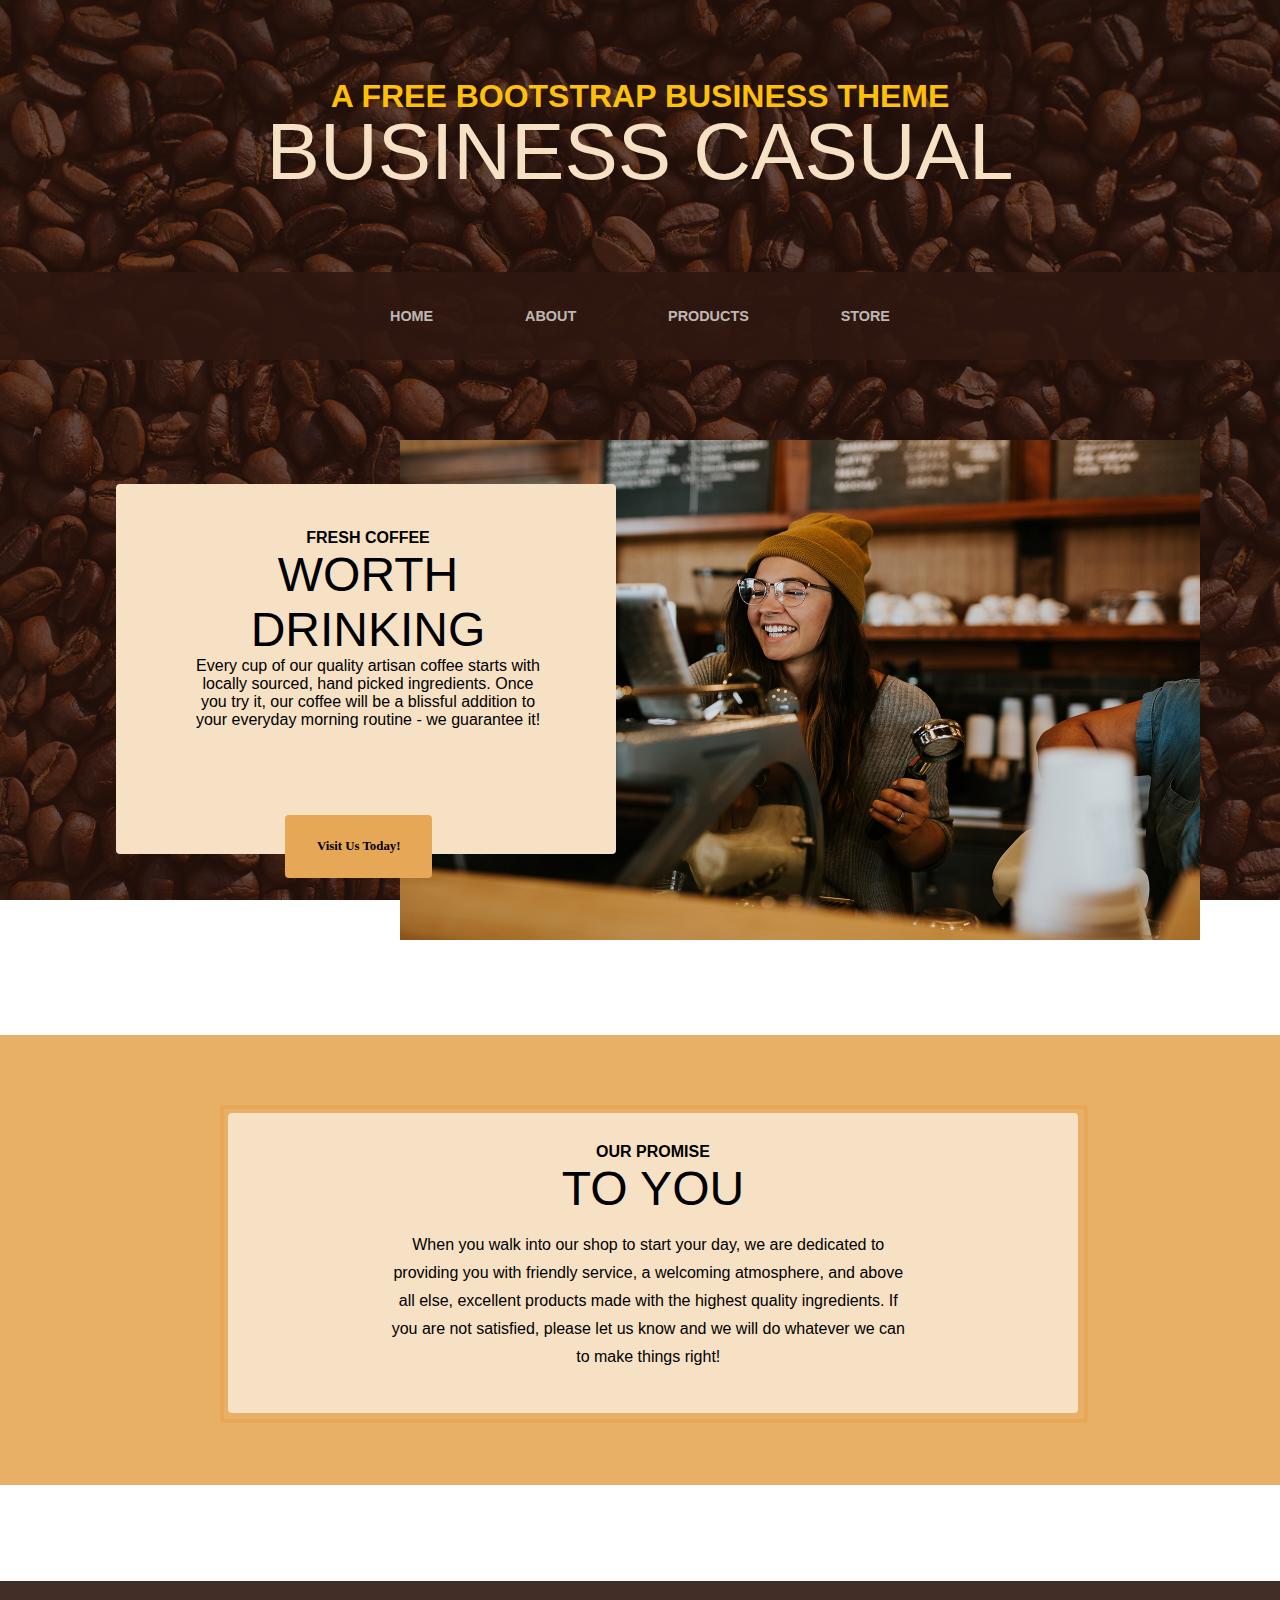
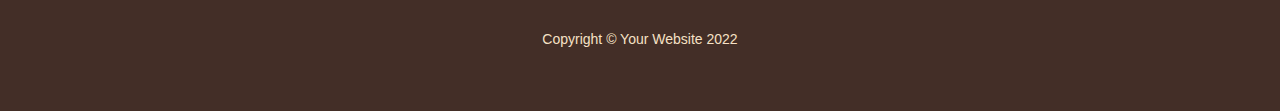
<file: index.html>
<!DOCTYPE html>
<html lang="en">

<head>
    <meta charset="UTF-8">
    <meta http-equiv="X-UA-Compatible" content="IE=edge">
    <meta name="viewport" content="width=device-width, initial-scale=1.0">
    <link rel="stylesheet" href="css/style.css">
</head>

<body>
    
    <h1 class="name">
        <span class="span1">A FREE BOOTSTRAP BUSINESS THEME</span>
        <span class="span2">BUSINESS CASUAL</span>
    </h1>
    <nav>
        <div class="div1">
            <ul>
                <li><a href="index.html" class="a1"  >HOME</a></li>
                <li><a href="index2.html" class="a1" >ABOUT</a></li>
                <li><a href="index3.html" class="a1">PRODUCTS</a></li>
                <li><a href="index4.html" class="a1">STORE</a></li>
            </ul>
        </div>
    </nav>
    <div class="div2" id="div2">
        <img src="intro.jpg">
        <div class="div3">
            <div class="div4"><span class="span3">FRESH COFFEE</span>
                <span class="span4">WORTH DRINKING</span>
                <p>Every cup of our quality artisan coffee starts with locally sourced, hand picked ingredients. Once
                    you try it, our coffee will be a blissful addition to your everyday morning routine - we guarantee
                    it!
                </p>
            </div>

        </div>

    </div>
    <div class="div5">
        <a href="#div2" class="a2">Visit Us Today!</a>

    </div>
    <section>
        <div class="div7">
            <div class="div6"><span class="span5">OUR PROMISE
                </span>
                <span class="span6">TO YOU
                </span>
                <div class="div8"><p>When you walk into our shop to start your day, we are dedicated to providing you with friendly service, a welcoming atmosphere, and above all else, excellent products made with the highest quality ingredients. If you are not satisfied, please let us know and we will do whatever we can to make things right!</p></div>
            </div>
        </div>
    </section>
    <footer><p class="p2">Copyright © Your Website 2022</p></footer>

</body>

</html>
</file>
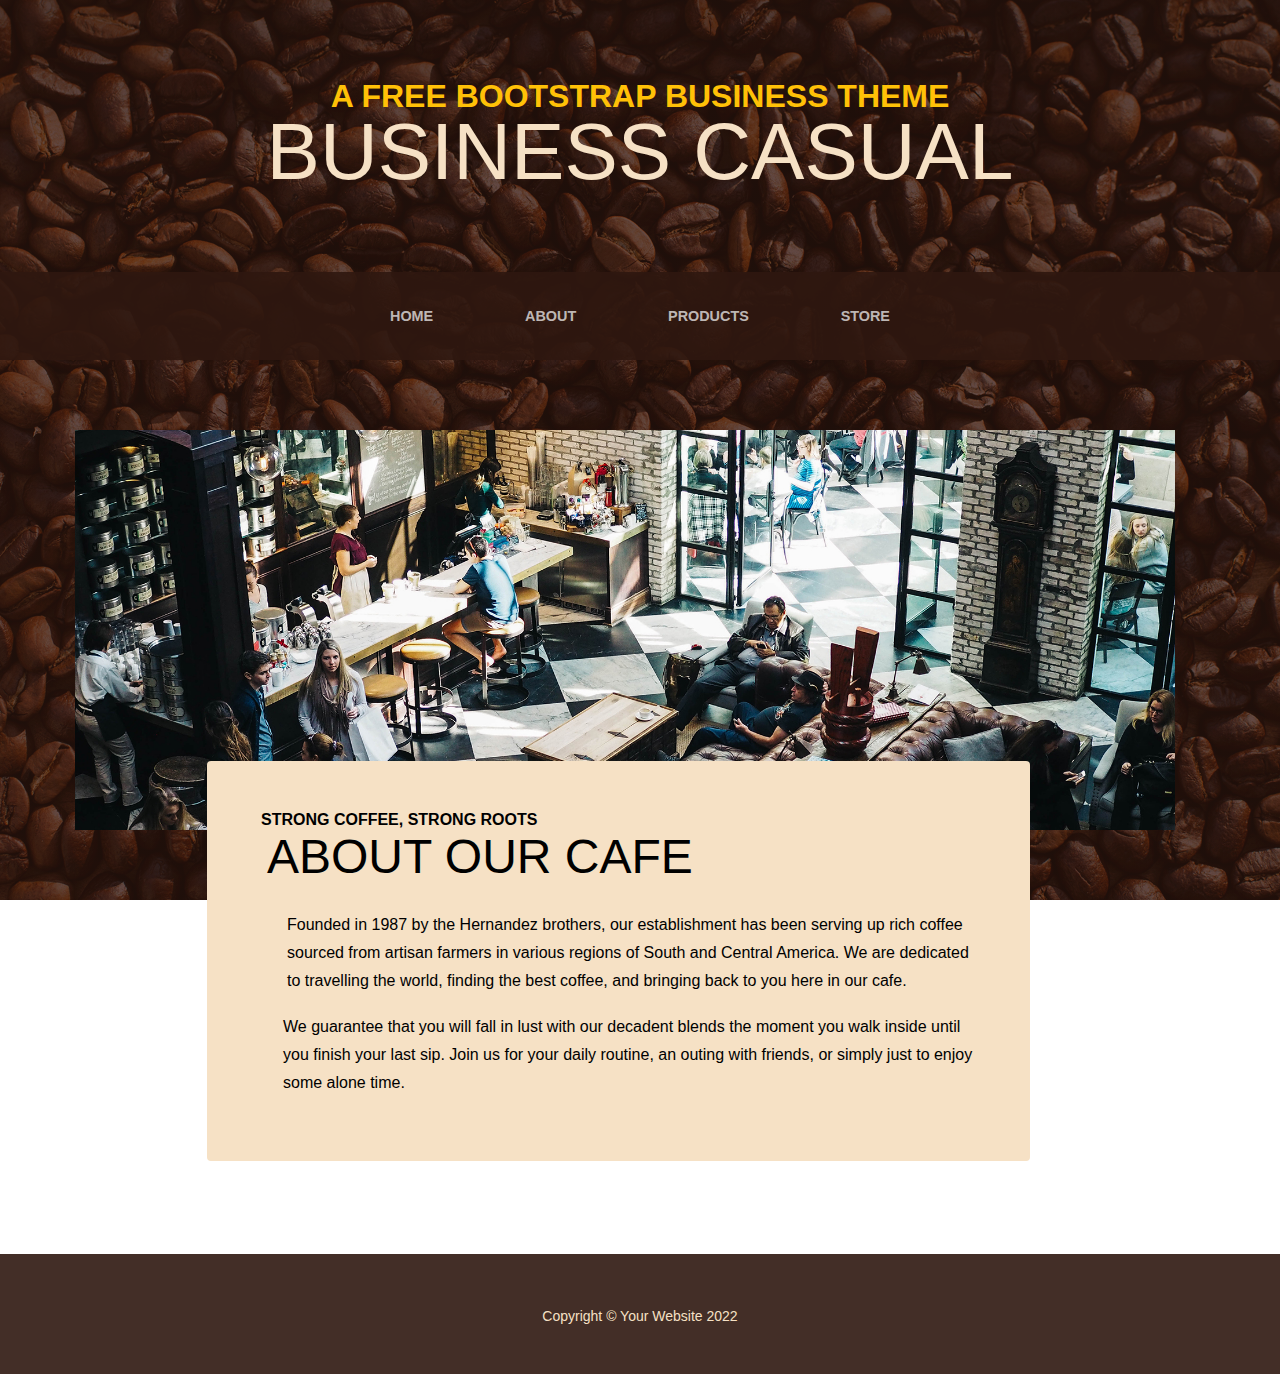
<file: index2.html>
<!DOCTYPE html>
<html lang="en">

<head>
    <meta charset="UTF-8">
    <meta http-equiv="X-UA-Compatible" content="IE=edge">
    <meta name="viewport" content="width=device-width, initial-scale=1.0">
    <link rel="stylesheet" href="css/style2.css">
</head>

<body>
    <h1 class="name">
        <span class="span1">A FREE BOOTSTRAP BUSINESS THEME</span>
        <span class="span2">BUSINESS CASUAL</span>
    </h1>
    <nav>
        <div class="div1">
            <ul>
                <li><a href="index.html" class="a1">HOME</a></li>
                <li><a href="index2.html" class="a1">ABOUT</a></li>
                <li><a href="index3.html" class="a1">PRODUCTS</a></li>
                <li><a href="index4.html" class="a1">STORE</a></li>
            </ul>
        </div>
    </nav>
    <div class="div2">
        <img src="about.jpg">
        <div class="div3"><span class="span3">STRONG COFFEE, STRONG ROOTS
            </span><span class="span4">ABOUT OUR CAFE</span>
            <div class="div4">
                <p>
                    Founded in 1987 by the Hernandez brothers, our establishment has been serving up rich coffee sourced from artisan farmers in various regions of South and Central America. We are dedicated to travelling the world, finding the best coffee, and bringing back to you here in our cafe.
                </p>
            </div>
            <div class="div5"><p>We guarantee that you will fall in lust with our decadent blends the moment you walk inside until you finish your last sip. Join us for your daily routine, an outing with friends, or simply just to enjoy some alone time.</p></div>
        </div>
    </div>
    <footer><p class="p2">Copyright © Your Website 2022</p></footer>
</body>

</html>
</file>
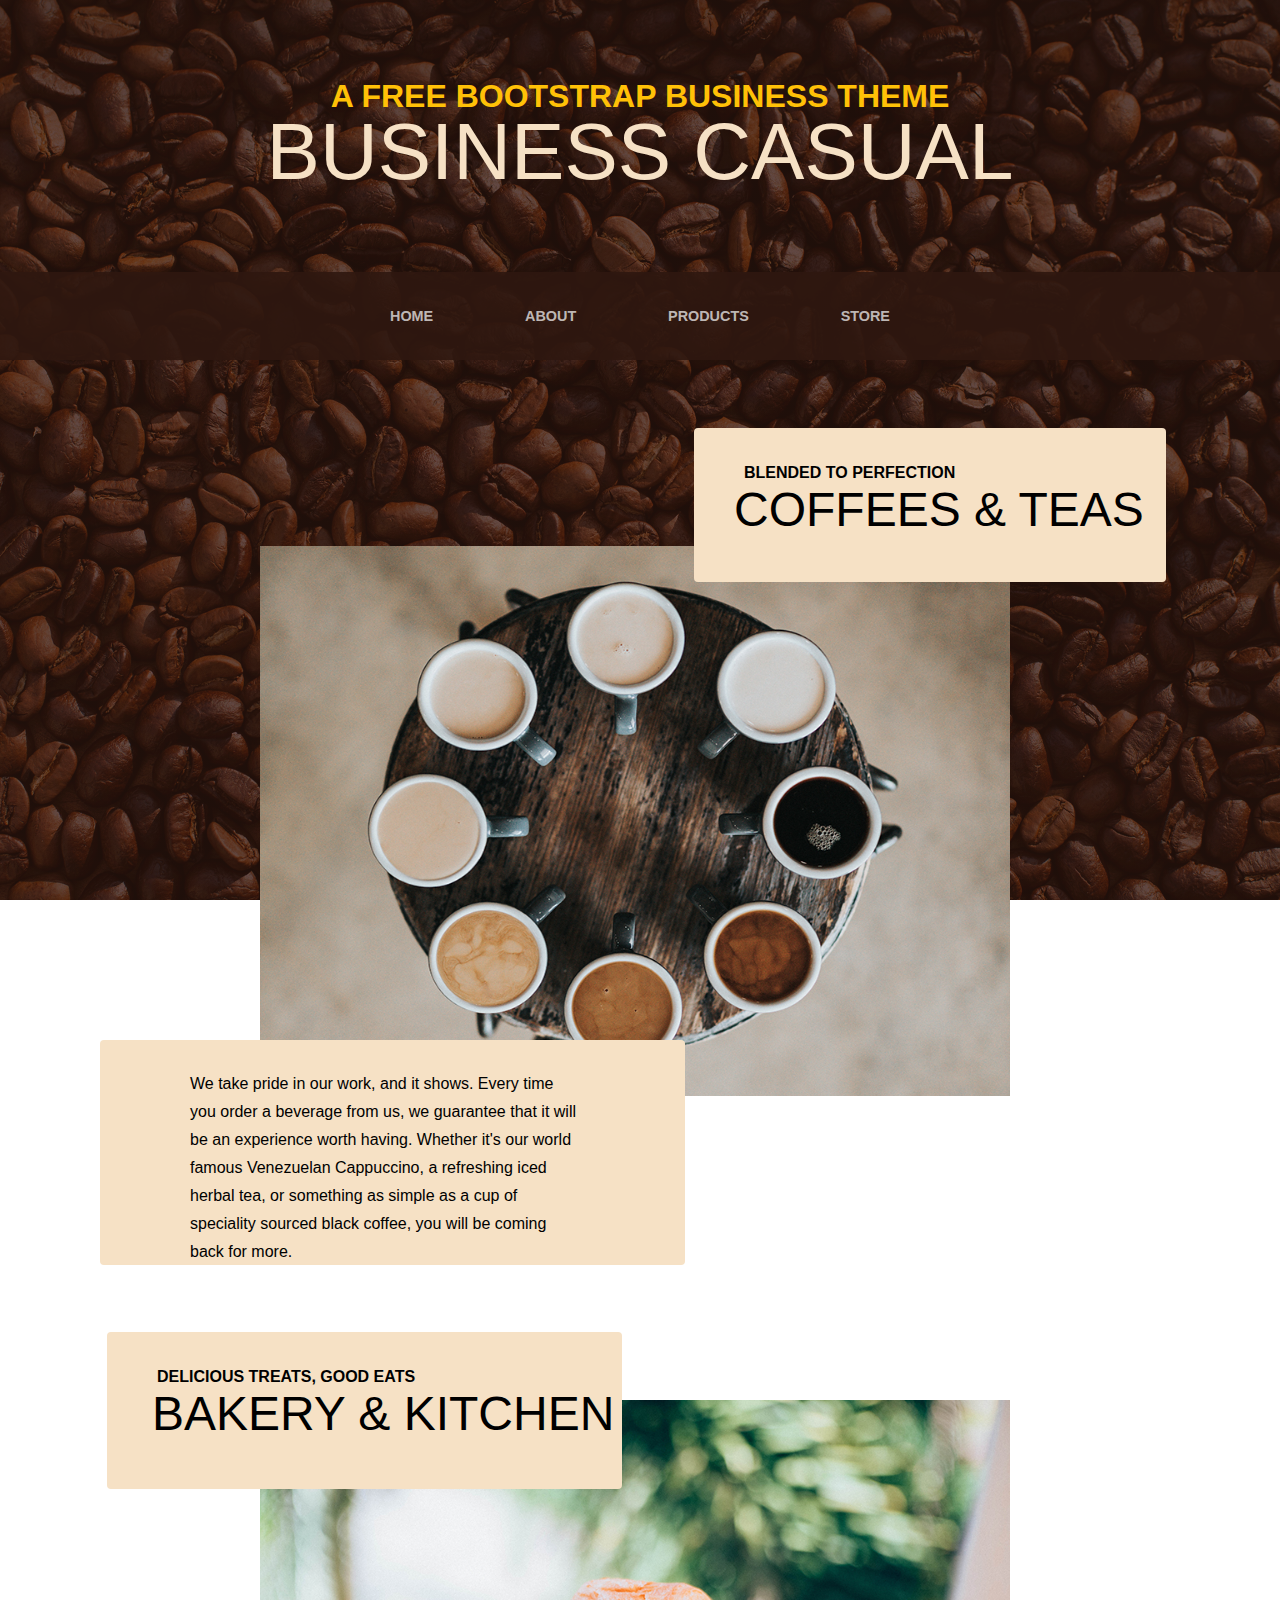
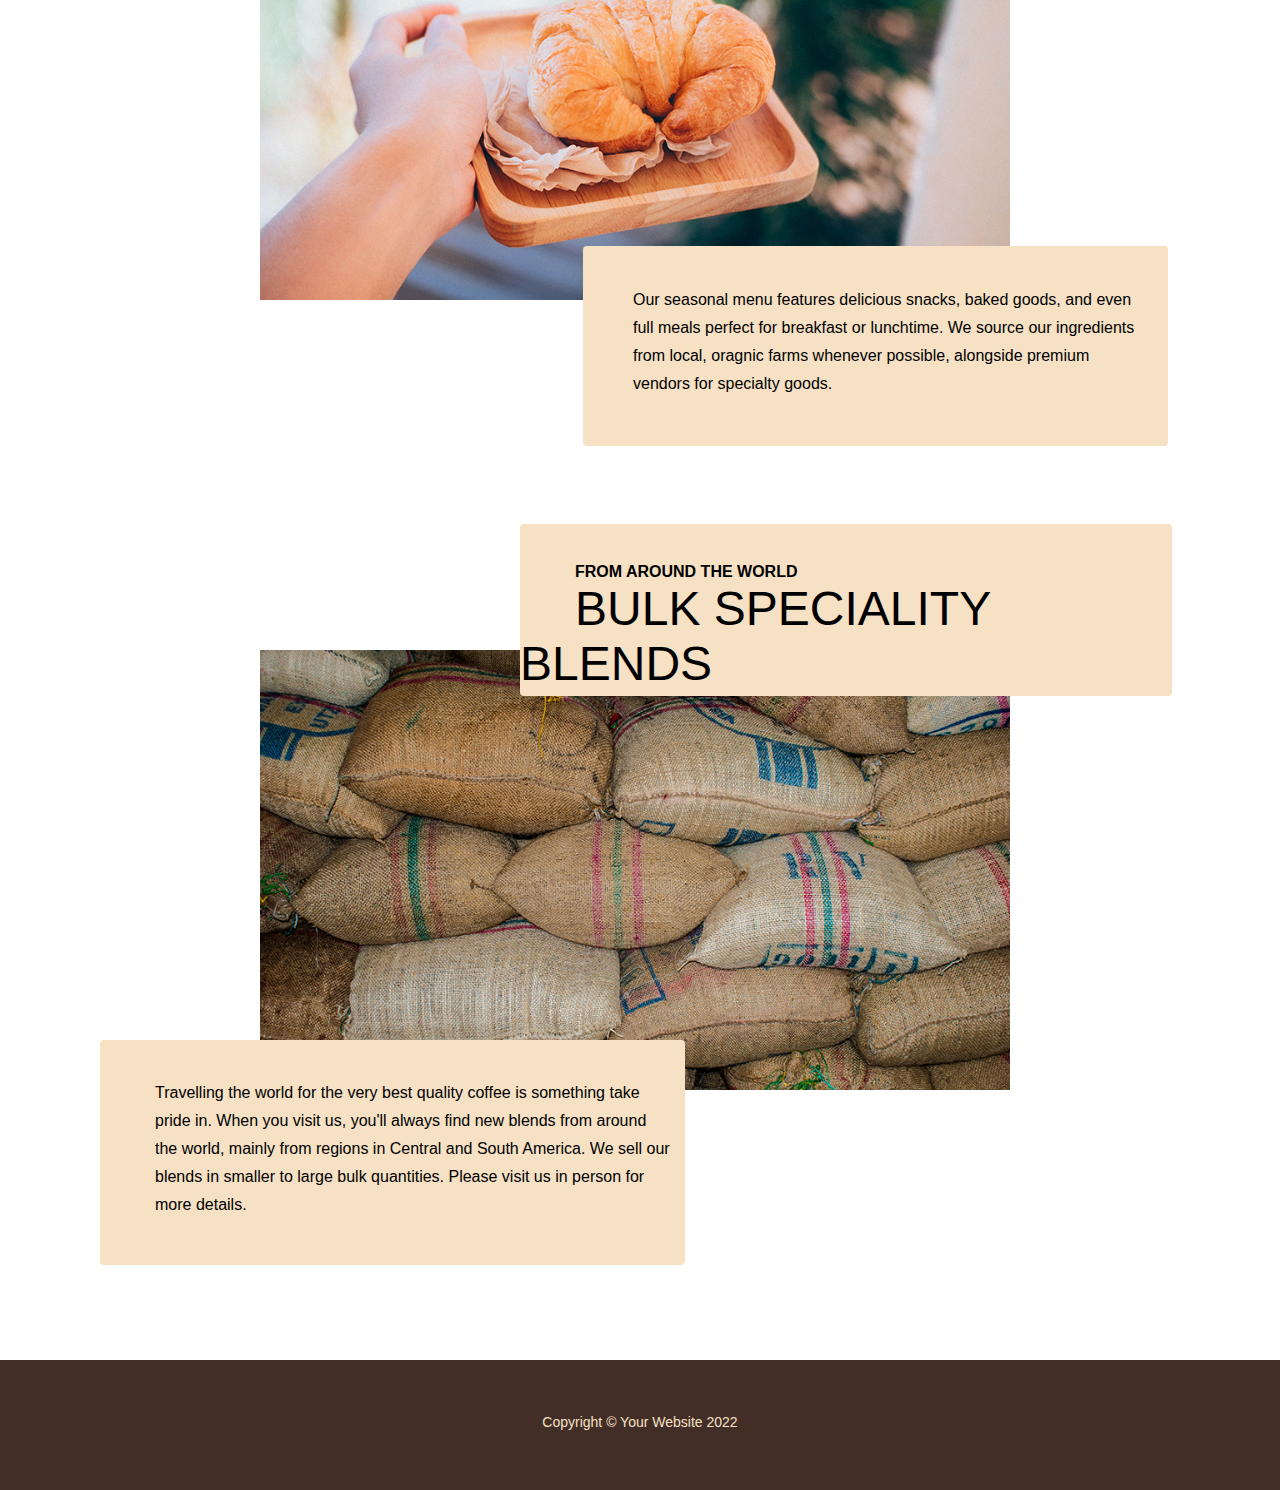
<file: index3.html>
<!DOCTYPE html>
<html lang="en">

<head>
    <meta charset="UTF-8">
    <meta http-equiv="X-UA-Compatible" content="IE=edge">
    <meta name="viewport" content="width=device-width, initial-scale=1.0">
    <title>Document</title>
    <link rel="stylesheet" href="css/style3.css">
</head>

<body>
    <h1 class="name">
        <span class="span1">A FREE BOOTSTRAP BUSINESS THEME</span>
        <span class="span2">BUSINESS CASUAL</span>
    </h1>
    <nav>
        <div class="div1">
            <ul>
                <li><a href="index.html" class="a1">HOME</a></li>
                <li><a href="index2.html" class="a1">ABOUT</a></li>
                <li><a href="index3.html" class="a1">PRODUCTS</a></li>
                <li><a href="index4.html" class="a1">STORE</a></li>
            </ul>
        </div>
    </nav>
    <div class="div2">
        <img src="products-01.jpg" class="img1">
        <div class="div3">
            <span class="span3">BLENDED TO PERFECTION</span>
            <span class="span4">COFFEES & TEAS</span>
        </div>
        <div class="div4">
            <div class="div5">
                <p>We take pride in our work, and it shows. Every time you order a beverage from us, we guarantee that
                    it will be an experience worth having. Whether it's our world famous Venezuelan Cappuccino, a
                    refreshing iced herbal tea, or something as simple as a cup of speciality sourced black coffee, you
                    will be coming back for more.</p>
            </div>

        </div>
        <div class="div6">
            <img src="products-02.jpg" class="img2">
            <div class="div7">
                <span class="span5">DELICIOUS TREATS, GOOD EATS</span>
                <span class="span6">BAKERY & KITCHEN
                </span>
            </div>
            <div class="div8">
                <div class="div9"><p>Our seasonal menu features delicious snacks, baked goods, and even full meals perfect for breakfast or lunchtime. We source our ingredients from local, oragnic farms whenever possible, alongside premium vendors for specialty goods.</p></div>
            </div>
        </div>
        <div class="div10">
            <img src="products-03.jpg" class="img3" >
            <div class="div11">
                <span class="span7">FROM AROUND THE WORLD</span>
                <span class="span8">BULK SPECIALITY BLENDS
                </span>

            </div>
       <div class="div12">
        <div class="div13"><p>Travelling the world for the very best quality coffee is something take pride in. When you visit us, you'll always find new blends from around the world, mainly from regions in Central and South America. We sell our blends in smaller to large bulk quantities. Please visit us in person for more details.</p></div>
       </div>
        </div>
    </div>
    <footer><p class="p2">Copyright © Your Website 2022</p></footer>
</body>

</html>
</file>
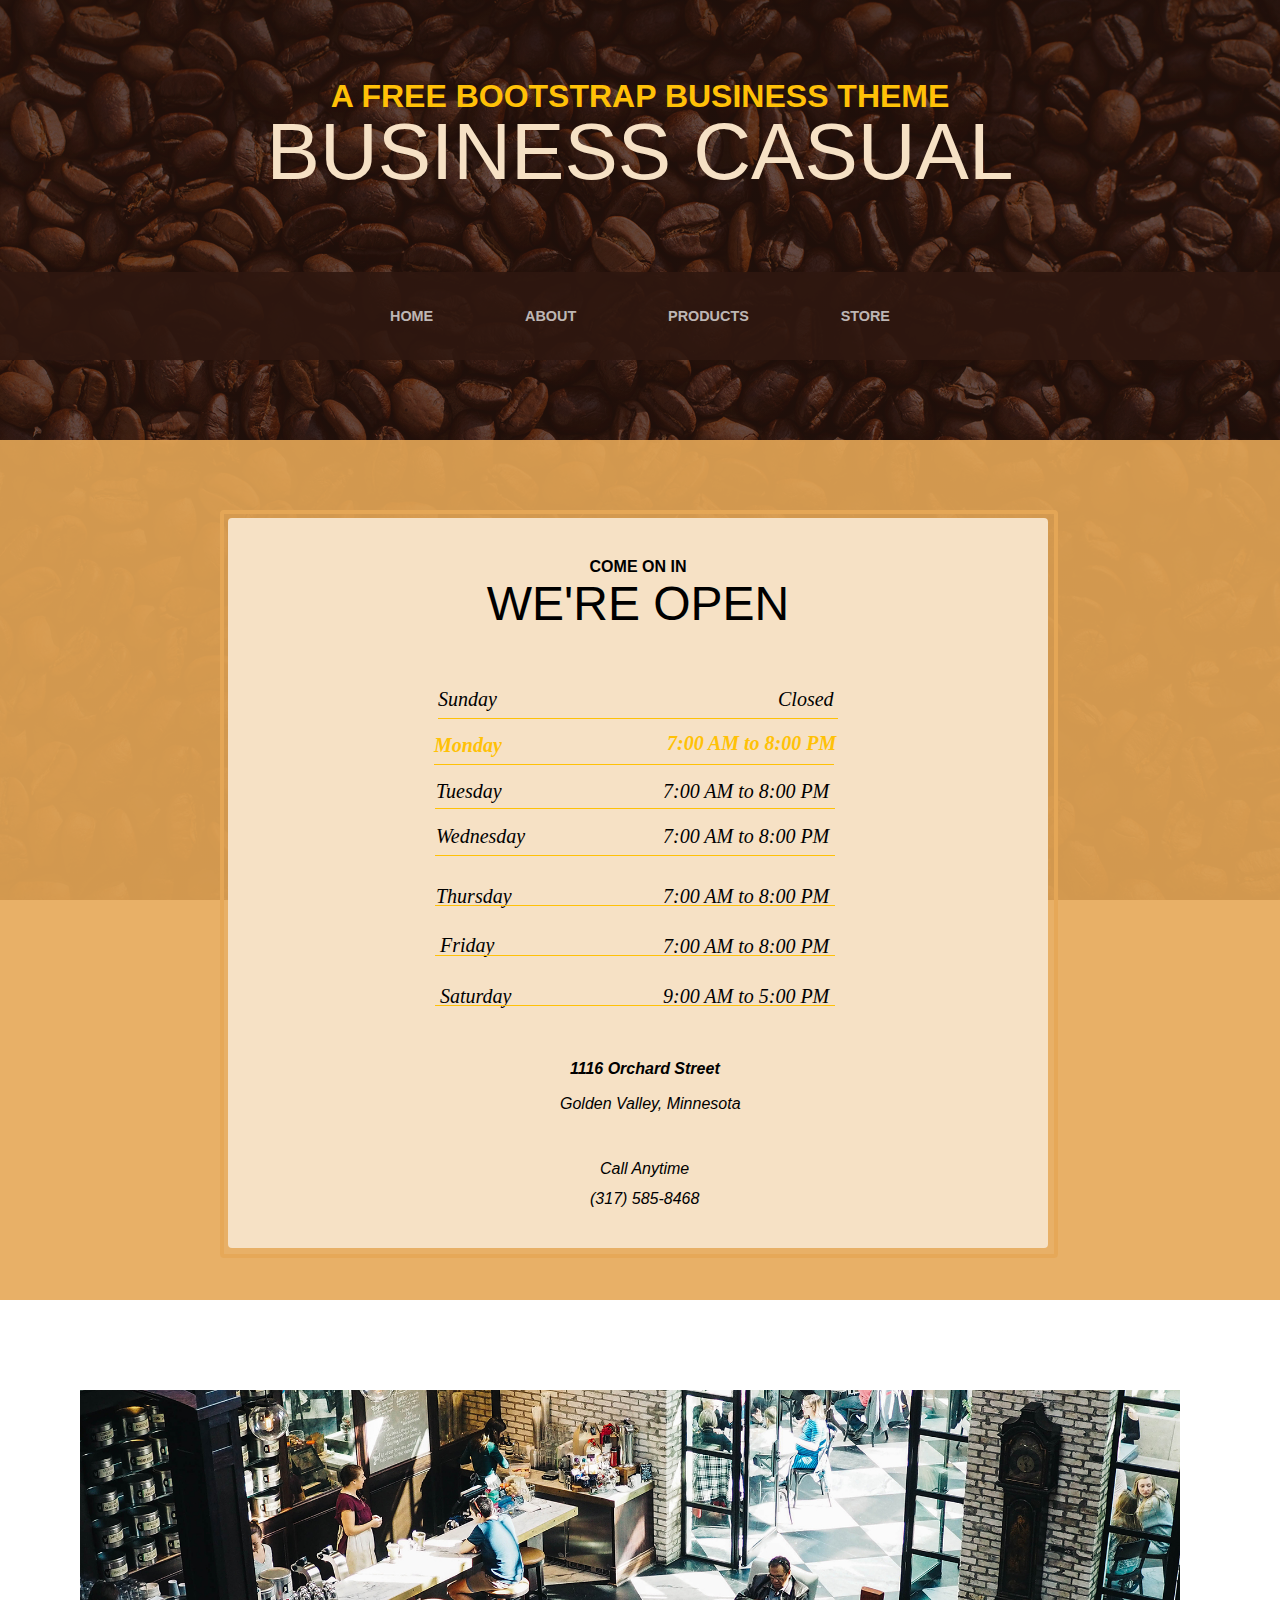
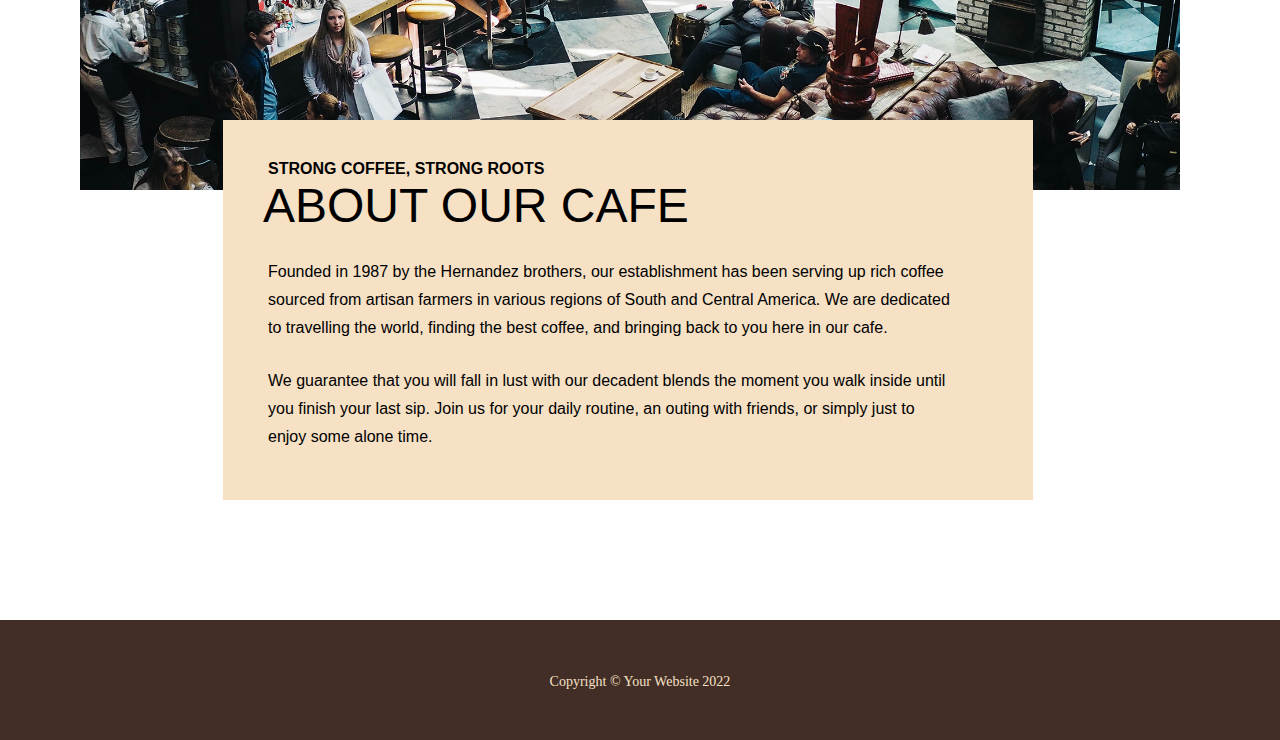
<file: index4.html>
<!DOCTYPE html>
<html lang="en">
<head>
    <meta charset="UTF-8">
    <meta http-equiv="X-UA-Compatible" content="IE=edge">
    <meta name="viewport" content="width=device-width, initial-scale=1.0">
    <link rel="stylesheet" href="css/style4.css">
</head>
<body>
    <h1 class="name">
        <span class="span1">A FREE BOOTSTRAP BUSINESS THEME</span>
        <span class="span2">BUSINESS CASUAL</span>
    </h1>
    <nav>
        <div class="div1">
            <ul>
                <li><a href="index.html" class="a1">HOME</a></li>
                <li><a href="index2.html" class="a1">ABOUT</a></li>
                <li><a href="index3.html" class="a1">PRODUCTS</a></li>
                <li><a href="index4.html" class="a1">STORE</a></li>
            </ul>
        </div>
    </nav>
    <section><div class="div3"><div class="div2">
        <span class="span3">COME ON IN</span>
        <span class="span4">WE'RE OPEN</span>
        <span class="span5">Sunday
        </span>
<span class="span6">Closed</span>
       <div class="div4"></div>
    </div>
    <span class="span7">Monday

    </span>
<span class="span8">7:00 AM to 8:00 PM
</span>
   <div class="div5"></div>
</div>
<span class="span10">Tuesday
</span>
<span class="span9">7:00 AM to 8:00 PM
</span>
<div class="div6"></div>
<span class="span11">Wednesday

</span>
<span class="span12">7:00 AM to 8:00 PM
</span>
<div class="div7"></div>
<span class="span13">Thursday


</span>
<span class="span14">7:00 AM to 8:00 PM
</span>
<div class="div8"></div>
<span class="span15">Friday
</span>
<span class="span16">7:00 AM to 8:00 PM
</span>
<div class="div9"></div>
<span class="span17">Saturday

</span>
<span class="span18">9:00 AM to 5:00 PM
</span>
<div class="div10"></div>
<span class="span19">1116 Orchard Street</span>
<span class="span20">Golden Valley, Minnesota</span>
<span class="span21">Call Anytime</span>
<span class="span22">(317) 585-8468</span>
</div>
</div>
<img src="about.jpg" alt="">
<div class="div12">
    <span class="span23">STRONG COFFEE, STRONG ROOTS</span>
    <span class="span24">ABOUT OUR CAFE</span>
    <div class="div13">    <p>Founded in 1987 by the Hernandez brothers, our establishment has been serving up rich coffee sourced from artisan farmers in various regions of South and Central America. We are dedicated to travelling the world, finding the best coffee, and bringing back to you here in our cafe.</p>
</div>
<div class="div14"><p>We guarantee that you will fall in lust with our decadent blends the moment you walk inside until you finish your last sip. Join us for your daily routine, an outing with friends, or simply just to enjoy some alone time.</p></div>
</div>
    </div>
    
</section>
<footer>
    <p class="p2">Copyright © Your Website 2022</p>
</footer>
    

    
</body>
</html>
</file>
<file: css/style.css>
*{
    padding: 0;
    margin: 0;
}
body{
    background-image: linear-gradient(rgba(47, 23, 15, 0.65), rgba(47, 23, 15, 0.65)), url(../bg.jpg);
    background-attachment: fixed;
    background-position: center;
    background-size: cover;
    height: 1200px;
}
.name{
    text-align: center;
    margin-top: 5rem;
    margin-bottom: 5rem;
    line-height: 1;
    font-family: "Raleway", -apple-system, BlinkMacSystemFont, "Segoe UI", Roboto, "Helvetica Neue", Arial, sans-serif, "Apple Color Emoji", "Segoe UI Emoji", "Segoe UI Symbol", "Noto Color Emoji";
}
.span1{
    display: block;
    font-size: 2rem;
    font-weight: 800;
    color: #ffc107;
 

}
.span2{
    font-size: 5rem;
    font-weight: 100;
    line-height: 5rem;
    color: #f6e1c5;  
}
nav{
    display: flex;
    justify-content: center;
}
.div1{
    width: 100%;
    height: 40px;
    background-color: rgba(47, 23, 15, 0.9);
    font-family: "Raleway", -apple-system, BlinkMacSystemFont, "Segoe UI", Roboto, "Helvetica Neue", Arial, sans-serif, "Apple Color Emoji", "Segoe UI Emoji", "Segoe UI Symbol", "Noto Color Emoji";
    padding-top: 1.5rem !important;
    padding-bottom: 1.5rem !important;
     display: flex;
     justify-content: center;
     text-align: center;
}
.a1{
    font-size: 0.9rem;
    color: rgba(255, 255, 255, 0.7);
    font-weight: 800;
    text-decoration: none;
}
li{
   list-style: none;
}
ul{
    display: flex;
    width: 500px;
    justify-content: space-between;
    align-items: center;
}
.a1:hover{
  color:rosybrown;
}
.div2{
    position: relative;
    height: 1000px;
}
.div2 img{
    width: 800px;
    height: 500px;
    position: absolute;
    left: 400px;
    top: 80px;
    z-index: -1;
}
.div3{
    width: 500px;
    height: 370px;
    background-color: #f6e1c5;
    position: absolute;
    left: 116px;
    top: 124px;
    overflow: hidden;
    border-radius: 0.25rem !important;
    text-align: center;
    box-sizing: border-box;
    z-index: -1;
}
.span3{
    font-size: 1rem;
    font-weight: 800;
    font-family: "Raleway", -apple-system, BlinkMacSystemFont, "Segoe UI", Roboto, "Helvetica Neue", Arial, sans-serif, "Apple Color Emoji", "Segoe UI Emoji", "Segoe UI Symbol", "Noto Color Emoji";
display: block;
padding-top: 45px;
}
.span4{
    font-family: "Raleway", -apple-system, BlinkMacSystemFont, "Segoe UI", Roboto, "Helvetica Neue", Arial, sans-serif, "Apple Color Emoji", "Segoe UI Emoji", "Segoe UI Symbol", "Noto Color Emoji";
    font-size: 3rem;
    font-weight: 100;
}
.div4{
    width: 70%;
    padding-left: 77px;
}
p{
 font-family: Lora, -apple-system, BlinkMacSystemFont, Segoe UI, Roboto, Helvetica Neue, Arial, sans-serif, Apple Color Emoji, Segoe UI Emoji, Segoe UI Symbol, Noto Color Emoji;;
 
}
.div5{
    width: 50%;
    left: 285px;
    position: absolute;
    top: 815px;
    z-index: 1;
    display: inline-block;
   
}
.a2{
    text-decoration: none;
    color: black;
    font-weight: 700;
    font-size: 0.8rem;
    padding-top: 1.5rem;
    padding-bottom: 1.5rem;
    padding-left: 2rem;
    padding-right: 2rem;
   background: #e6a756;
   text-align: center;
   position: absolute;
   border-radius:0.25rem !important;
   display: inline-block;
   transition: none;
   cursor: pointer;
   
   
}
.a2:hover{
    background-color: rgb(240, 181, 104);
     box-shadow: 0 0 0 4px rgba(240, 181, 104, 0.7);
}
section{
   width: 100%;
   height: 450px;
    background-color: rgba(230, 167, 86, 0.9);
    position: relative;
    top: -325px;
   
}
.div6{
    width: 850px;
    height: 300px;
    background-color: #f6e1c5;
    border-radius: 0.25rem !important;
    position: absolute;
    top: 4px;
    left: 4px;
    text-align: center;

}
.div7{
    width: 860px;
    height: 310px;
    border-radius: 0.25rem !important;
    border: 4px  solid rgba(230, 167, 86, 0.9);
    position: absolute;
    top: 70px;
    left: 220px;
}
.span5{
    font-family: Lora, -apple-system, BlinkMacSystemFont, Segoe UI, Roboto, Helvetica Neue, Arial, sans-serif, Apple Color Emoji, Segoe UI Emoji, Segoe UI Symbol, Noto Color Emoji;;
    display: block;
    font-size: 1rem;
    font-weight: 800;
    padding-top: 30px;
}
.span6{
    font-family: Lora, -apple-system, BlinkMacSystemFont, Segoe UI, Roboto, Helvetica Neue, Arial, sans-serif, Apple Color Emoji, Segoe UI Emoji, Segoe UI Symbol, Noto Color Emoji;
    font-size: 3rem;
    font-weight: 100;
}
.div8{
    display: flex;
    width: 61%;
    padding-left: 161px;
    line-height: 1.75;
    padding-top: 15px;
}
footer{
    background-color: rgba(47, 23, 15, 0.9);
    width: 100%;
    height: 130px;
    position: relative;
    top: -229px;
    text-align: center;
}
.p2{
    color: #f6e1c5;
    font-size: 0.875em;
    padding-top: 50px;
   
}

/* -----------------MEDIA ---------------- */
@media screen and  (max-width:400px){
    .span1 {
        font-size: 1.4rem;
        font-weight: 800;
        
    }
    .span2 {
        font-size: 2rem;
        font-weight: 100;
        line-height: 5rem;
    }
    .div1 {
        width: 100%;
        height: 13px;

    }
    ul {
        display: flex;
        width: 500px;
        justify-content: space-around;
        align-items: center;
    }
    .div3 {
        width: 308px;
        height: 250px;
        position: absolute;
        left: 15px;
        top: 43px;
    }
    .div4 {
        width: 73%;
        padding-left: 41px;
    }
    .div2 img {
        width: 301px;
        height: 272px;
        position: absolute;
        left: 72px;
        top: 136px;
    }
    .div5 {
        width: 50%;
        left: 165px;
        position: absolute;
        top: 714px;
    }
    .div6 {
        width: 350px;
        height: 309px;
        position: absolute;
        top: 3px;
        left: 2px;
    }
    .div7 {
        width: 355px;
        height: 316px;
        position: absolute;
        top: 70px;
        left: 11px;
    }
    section {
        width: 100%;
        height: 450px;
    }
    footer {
        width: 100%;
        height: 86px;  
    }
    .p2 {
        padding-top: 40px;
    }
    .div8 {
        display: flex;
        width: 80%;
        padding-left: 43px;
        padding-top: 1px;
    }
    .span6 {
        font-size: 1rem;
        font-weight: 800;
    }
    .span4 {
                font-size: 1rem;
        font-weight: 800;
    }
    .div4 {
        width: 75%;
        padding-left: 37px;
    }
    .span3 {
        font-size: 1rem;
        font-weight: 800;
        padding-top: 12px;
    }
    p {
                padding-top: 10px;
    }
    .span5 {
        padding-top: 19px;
    }
    
    
}
</file>
<file: css/style2.css>
*{
    padding: 0;
    margin: 0;
}
body{
    background-image: linear-gradient(rgba(47, 23, 15, 0.65), rgba(47, 23, 15, 0.65)), url(../bg.jpg);
    background-attachment: fixed;
    background-position: center;
    background-size: cover;
    height: 1200px;
}
.name{
    text-align: center;
    margin-top: 5rem;
    margin-bottom: 5rem;
    line-height: 1;
    font-family: "Raleway", -apple-system, BlinkMacSystemFont, "Segoe UI", Roboto, "Helvetica Neue", Arial, sans-serif, "Apple Color Emoji", "Segoe UI Emoji", "Segoe UI Symbol", "Noto Color Emoji";
}
.span1{
    display: block;
    font-size: 2rem;
    font-weight: 800;
    color: #ffc107;
 

}
.span2{
    font-size: 5rem;
    font-weight: 100;
    line-height: 5rem;
    color: #f6e1c5;  
}
nav{
    display: flex;
    justify-content: center;
}
.div1{
    width: 100%;
    height: 40px;
    background-color: rgba(47, 23, 15, 0.9);
    font-family: "Raleway", -apple-system, BlinkMacSystemFont, "Segoe UI", Roboto, "Helvetica Neue", Arial, sans-serif, "Apple Color Emoji", "Segoe UI Emoji", "Segoe UI Symbol", "Noto Color Emoji";
    padding-top: 1.5rem !important;
    padding-bottom: 1.5rem !important;
     display: flex;
     justify-content: center;
     text-align: center;
}
.a1{
    font-size: 0.9rem;
    color: rgba(255, 255, 255, 0.7);
    font-weight: 800;
    text-decoration: none;
}
li{
   list-style: none;
}
ul{
    display: flex;
    width: 500px;
    justify-content: space-between;
    align-items: center;
}
.a1:hover{
  color:rosybrown;
}
.div2{
    width: 100%;
    position: relative;
}
img{
    width: 1100px;
    height: 400px;
    margin-top: 70px;
    margin-left: 75px;
    z-index: -1;
}
.div3{
    width: 823px;
    height: 400px;
    background-color: #f6e1c5;
    border-radius: 0.25rem !important;
    z-index: 1;
    position: absolute;
    left: 207px;
    top: 401px;
}
.span3{
    display: block;
    font-size: 1rem;
    font-weight: 800;
    font-family: "Raleway", -apple-system, BlinkMacSystemFont, "Segoe UI", Roboto, "Helvetica Neue", Arial, sans-serif, "Apple Color Emoji", "Segoe UI Emoji", "Segoe UI Symbol", "Noto Color Emoji";
    padding-top: 50px;
    padding-left: 54px;
}
.span4{
    font-size: 3rem;
    font-weight: 100;
    font-family: "Raleway", -apple-system, BlinkMacSystemFont, "Segoe UI", Roboto, "Helvetica Neue", Arial, sans-serif, "Apple Color Emoji", "Segoe UI Emoji", "Segoe UI Symbol", "Noto Color Emoji";
    padding-left: 60px;
}
.div4{
width: 83%;
padding-left: 80px;
 padding-top: 27px;

}
p{
    line-height: 1.75;
    font-family: "Raleway", -apple-system, BlinkMacSystemFont, "Segoe UI", Roboto, "Helvetica Neue", Arial, sans-serif, "Apple Color Emoji", "Segoe UI Emoji", "Segoe UI Symbol", "Noto Color Emoji";
    
}
.div5{
    width: 84%;
    ;
    padding-left: 76px;
    padding-top: 18px;
}
footer{
    background-color: rgba(47, 23, 15, 0.9);
    width: 100%;
    height: 120px;
    position: relative;
    top: 420px;
    text-align: center;
}
.p2{
    color: #f6e1c5;
    font-size: 0.875em;
    padding-top: 50px;
   
}
</file>
<file: css/style3.css>
* {
    padding: 0;
    margin: 0;
}

body {
    background-image: linear-gradient(rgba(47, 23, 15, 0.65), rgba(47, 23, 15, 0.65)), url(../bg.jpg);
    background-attachment: fixed;
    background-position: center;
    background-size: cover;
    height: 3000px;
}

.name {
    text-align: center;
    margin-top: 5rem;
    margin-bottom: 5rem;
    line-height: 1;
    font-family: "Raleway", -apple-system, BlinkMacSystemFont, "Segoe UI", Roboto, "Helvetica Neue", Arial, sans-serif, "Apple Color Emoji", "Segoe UI Emoji", "Segoe UI Symbol", "Noto Color Emoji";
}

.span1 {
    display: block;
    font-size: 2rem;
    font-weight: 800;
    color: #ffc107;


}

.span2 {
    font-size: 5rem;
    font-weight: 100;
    line-height: 5rem;
    color: #f6e1c5;
}

nav {
    display: flex;
    justify-content: center;
}

.div1 {
    width: 100%;
    height: 40px;
    background-color: rgba(47, 23, 15, 0.9);
    font-family: "Raleway", -apple-system, BlinkMacSystemFont, "Segoe UI", Roboto, "Helvetica Neue", Arial, sans-serif, "Apple Color Emoji", "Segoe UI Emoji", "Segoe UI Symbol", "Noto Color Emoji";
    padding-top: 1.5rem !important;
    padding-bottom: 1.5rem !important;
    display: flex;
    justify-content: center;
    text-align: center;
}

.a1 {
    font-size: 0.9rem;
    color: rgba(255, 255, 255, 0.7);
    font-weight: 800;
    text-decoration: none;
}

li {
    list-style: none;
}

ul {
    display: flex;
    width: 500px;
    justify-content: space-between;
    align-items: center;
}

.a1:hover {
    color: rosybrown;
}

.div2 {
    width: 100%;
    position: relative;
}

.img1 {
    width: 750px;
    height: 550px;
    position: absolute;
    top: 186px;
    left: 260px;
    z-index: -1;
}

.div3 {
    background-color: #f6e1c5;
    border-radius: 0.25rem !important;
    height: 154px;
    width: 472px;
    z-index: 1;
    position: absolute;
    left: 694px;
    top: 68px;
}

.span3 {
    font-size: 1rem;
    font-weight: 800;
    font-family: "Raleway", -apple-system, BlinkMacSystemFont, "Segoe UI", Roboto, "Helvetica Neue", Arial, sans-serif, "Apple Color Emoji", "Segoe UI Emoji", "Segoe UI Symbol", "Noto Color Emoji";
    display: block;
    padding-left: 50px;
    padding-top: 36px;
}

.span4 {
    font-size: 3rem;
    font-weight: 100;
    font-family: "Raleway", -apple-system, BlinkMacSystemFont, "Segoe UI", Roboto, "Helvetica Neue", Arial, sans-serif, "Apple Color Emoji", "Segoe UI Emoji", "Segoe UI Symbol", "Noto Color Emoji";
    padding-left: 40px;
}

.div4 {
    background-color: #f6e1c5;
    border-radius: 0.25rem !important;
    height: 225px;
    width: 585px;
    z-index: 1;
    position: absolute;
    top: 680px;
    left: 100px;
}

.div5 {
    width: 66%;
    display: flex;
    padding-left: 90px;
    padding-top: 30px;
}

p {
    font-family: "Raleway", -apple-system, BlinkMacSystemFont, "Segoe UI", Roboto, "Helvetica Neue", Arial, sans-serif, "Apple Color Emoji", "Segoe UI Emoji", "Segoe UI Symbol", "Noto Color Emoji";
    line-height: 1.75;

}
.div6{
    width: 100%;
    position: relative;
}
.img2{
    width: 750px;
    height: 500px;
    position: absolute;
    top: 1040px;
    left: 260px;
    z-index: -1;
}
.div7{
    background-color: #f6e1c5;
    border-radius: 0.25rem !important;
    height: 157px;
    width: 515px;
    z-index: 1;
    position: absolute;
    top: 972px;
    left: 107px;
}
.span5{
    font-size: 1rem;
    font-weight: 800;
    font-family: "Raleway", -apple-system, BlinkMacSystemFont, "Segoe UI", Roboto, "Helvetica Neue", Arial, sans-serif, "Apple Color Emoji", "Segoe UI Emoji", "Segoe UI Symbol", "Noto Color Emoji";
    display: block;
    padding-left: 50px;
    padding-top: 36px;
}
.span6{
    font-size: 3rem;
    font-weight: 100;
    font-family: "Raleway", -apple-system, BlinkMacSystemFont, "Segoe UI", Roboto, "Helvetica Neue", Arial, sans-serif, "Apple Color Emoji", "Segoe UI Emoji", "Segoe UI Symbol", "Noto Color Emoji";
    padding-left: 45px;  

}
.div8 {
    background-color: #f6e1c5;
    border-radius: 0.25rem !important;
    height: 200px;
    width: 585px;
    z-index: 1;
    position: absolute;
    top: 1486px;
    left: 583px;
}
.div9{
    width: 86%;
    display: flex;
    padding-left: 50px;
    padding-top: 40px;
}
.div10{
    width: 100%;
    position: relative;
}
 .img3{
    width: 750px;
    height: 440px;
    position: absolute;
    top: 1890px;
    left: 260px;
    z-index: -1;
 }
 .div11{
    background-color: #f6e1c5;
    border-radius: 0.25rem !important;
    height: 172px;
    width: 652px;
    z-index: 1;
    position: absolute;
    top: 1764px;
    left: 520px;
 }
 .span7{
    font-size: 1rem;
    font-weight: 800;
    font-family: "Raleway", -apple-system, BlinkMacSystemFont, "Segoe UI", Roboto, "Helvetica Neue", Arial, sans-serif, "Apple Color Emoji", "Segoe UI Emoji", "Segoe UI Symbol", "Noto Color Emoji";
    display: block;
    padding-left: 55px;
    padding-top: 39px;
 }
 .span8{
  
    font-size: 3rem;
    font-weight: 100;
    font-family: "Raleway", -apple-system, BlinkMacSystemFont, "Segoe UI", Roboto, "Helvetica Neue", Arial, sans-serif, "Apple Color Emoji", "Segoe UI Emoji", "Segoe UI Symbol", "Noto Color Emoji";
    padding-left: 55px;
   
 }
.div12{
   background-color: #f6e1c5;
 border-radius: 0.25rem !important;
 height: 225px;
 width: 585px;
 z-index: 1;
 position: absolute;
 top: 2280px;
 left: 100px; 
}
.div13{
    width: 88%;
    display: flex;
    padding-left: 55px;
    padding-top: 39px;
}
footer{
    background-color: rgba(47, 23, 15, 0.9);
    width: 100%;
    height: 130px;
    position: relative;
    top: 2600px;
    text-align: center;
}
.p2{
    color: #f6e1c5;
    font-size: 0.875em;
    padding-top: 50px;
   
}
</file>
<file: css/style4.css>
* {
    padding: 0;
    margin: 0;
}

body {
    background-image: linear-gradient(rgba(47, 23, 15, 0.65), rgba(47, 23, 15, 0.65)), url(../bg.jpg);
    background-attachment: fixed;
    background-position: center;
    background-size: cover;
    height: 2250px;
}

.name {
    text-align: center;
    margin-top: 5rem;
    margin-bottom: 5rem;
    line-height: 1;
    font-family: "Raleway", -apple-system, BlinkMacSystemFont, "Segoe UI", Roboto, "Helvetica Neue", Arial, sans-serif, "Apple Color Emoji", "Segoe UI Emoji", "Segoe UI Symbol", "Noto Color Emoji";
}

.span1 {
    display: block;
    font-size: 2rem;
    font-weight: 800;
    color: #ffc107;


}

.span2 {
    font-size: 5rem;
    font-weight: 100;
    line-height: 5rem;
    color: #f6e1c5;
}

nav {
    display: flex;
    justify-content: center;
}

.div1 {
    width: 100%;
    height: 40px;
    background-color: rgba(47, 23, 15, 0.9);
    font-family: "Raleway", -apple-system, BlinkMacSystemFont, "Segoe UI", Roboto, "Helvetica Neue", Arial, sans-serif, "Apple Color Emoji", "Segoe UI Emoji", "Segoe UI Symbol", "Noto Color Emoji";
    padding-top: 1.5rem !important;
    padding-bottom: 1.5rem !important;
    display: flex;
    justify-content: center;
    text-align: center;
}

.a1 {
    font-size: 0.9rem;
    color: rgba(255, 255, 255, 0.7);
    font-weight: 800;
    text-decoration: none;
}

li {
    list-style: none;
}

ul {
    display: flex;
    width: 500px;
    justify-content: space-between;
    align-items: center;
}

.a1:hover {
    color: rosybrown;
}
section{
     width: 100%;
    height: 860px;
    background: rgba(230, 167, 86, 0.9);
    position: relative;
    top: 80px; 
}
.div2{
    width: 820px;
    height: 730px;
    background-color: #f6e1c5;
    border-radius: 0.25rem !important;
    position: absolute;
    top: 4px;
    left: 4px;
    text-align: center;
}
.div3{
    width: 830px;
    height: 740px;
    border-radius: 0.25rem !important;
    border: 4px  solid rgba(230, 167, 86, 0.9);
    position: absolute;
    top: 70px;
    left: 220px;
}
.span3{
    font-size: 1rem;
    font-weight: 800;
    font-family: "Raleway", -apple-system, BlinkMacSystemFont, "Segoe UI", Roboto, "Helvetica Neue", Arial, sans-serif, "Apple Color Emoji", "Segoe UI Emoji", "Segoe UI Symbol", "Noto Color Emoji";
display: block;
padding-top: 40px;
}
.span4{
    font-family: "Raleway", -apple-system, BlinkMacSystemFont, "Segoe UI", Roboto, "Helvetica Neue", Arial, sans-serif, "Apple Color Emoji", "Segoe UI Emoji", "Segoe UI Symbol", "Noto Color Emoji";
    font-size: 3rem;
    font-weight: 100;
}
.div4{
    width: 400px;
    height: 1px;
    background-color: #ffc107;
    position: absolute;
    top: 200px;
    left: 210px;
}
.span5{
    font-style: italic;
    position: absolute;
    top: 170px;
    left: 210px;
    font-size: 20px;
}
.span6{
    font-style: italic;
    position: absolute;
    top: 170px;
    left: 550px;
    font-size: 20px;
}
.div5{
    width: 400px;
    height: 1px;
    background-color: #ffc107;
    position: absolute;
    top: 250px;
    left: 210px;
}
.span7{
    font-style: italic;
    position: absolute;
    top: 220px;
    left: 210px;
    font-size: 20px;
    color:  #ffc107;
    font-weight: bold;
}
.span8{
    font-style: italic;
    position: absolute;
    top: 218px;
    left: 443px;
    font-size: 20px;
    font-weight: bold;
    color:  #ffc107;

}
.div6{
    width: 400px;
    height: 1px;
    background-color: #ffc107;
    position: absolute;
    top: 368px;
    left: 435px
}
.span10{
    font-style: italic;
    position: absolute;
    top: 340px;
    left: 436px;
    font-size: 20px;
   
}
.span9{
    font-style: italic;
    position: absolute;
    top: 340px;
    left: 663px;
    font-size: 20px;
   

}

.div7{
    width: 400px;
    height: 1px;
    background-color: #ffc107;
    position: absolute;
    top: 415px;
    left: 435px
}
.span11{
    font-style: italic;
    position: absolute;
    top: 385px;
    left: 436px;
    font-size: 20px;
   
}
.span12{
    font-style: italic;
    position: absolute;
    top: 385px;
    left: 663px;
    font-size: 20px;
   

}
.div8{
    width: 400px;
    height: 1px;
    background-color: #ffc107;
    position: absolute;
    top: 465px;
    left: 435px
}
.span13{
    font-style: italic;
    position: absolute;
    top: 445px;
    left: 436px;
    font-size: 20px;
   
}
.span14{
    font-style: italic;
    position: absolute;
    top: 445px;
    left: 663px;
    font-size: 20px;
   

}
.div9{
    width: 400px;
    height: 1px;
    background-color: #ffc107;
    position: absolute;
    top: 515px;
    left: 435px
}
.span15{
    font-style: italic;
    position: absolute;
    top: 494px;
    left: 440px;
    font-size: 20px;
   
}
.span16{
    font-style: italic;
    position: absolute;
    top: 495px;
    left: 663px;
    font-size: 20px;
   

}
.div10{
    width: 400px;
    height: 1px;
    background-color: #ffc107;
    position: absolute;
    top: 565px;
    left: 435px
}
.span17{
    font-style: italic;
    position: absolute;
    top: 545px;
    left: 440px;
    font-size: 20px;
   
}
.span18{
    font-style: italic;
    position: absolute;
    top: 545px;
    left: 663px;
    font-size: 20px;
   

}
.span19{
    font-size: 1rem;
    font-weight: 800;
    font-family: "Raleway", -apple-system, BlinkMacSystemFont, "Segoe UI", Roboto, "Helvetica Neue", Arial, sans-serif, "Apple Color Emoji", "Segoe UI Emoji", "Segoe UI Symbol", "Noto Color Emoji";
display: block;
font-style: italic;
position: absolute;
top: 620px;
left: 570px;
}
.span20{
    font-size: 1rem;
    font-style: italic;

    font-family: "Raleway", -apple-system, BlinkMacSystemFont, "Segoe UI", Roboto, "Helvetica Neue", Arial, sans-serif, "Apple Color Emoji", "Segoe UI Emoji", "Segoe UI Symbol", "Noto Color Emoji";
display: block;
font-style: italic;
position: absolute;
top: 655px;
left: 560px;
}
.span21{
    font-size: 1rem;
    font-style: italic;

    font-family: "Raleway", -apple-system, BlinkMacSystemFont, "Segoe UI", Roboto, "Helvetica Neue", Arial, sans-serif, "Apple Color Emoji", "Segoe UI Emoji", "Segoe UI Symbol", "Noto Color Emoji";
display: block;
font-style: italic;
position: absolute;
top: 720px;
left: 600px;
}
.span22{
    font-size: 1rem;
    font-style: italic;

    font-family: "Raleway", -apple-system, BlinkMacSystemFont, "Segoe UI", Roboto, "Helvetica Neue", Arial, sans-serif, "Apple Color Emoji", "Segoe UI Emoji", "Segoe UI Symbol", "Noto Color Emoji";
display: block;
font-style: italic;
position: absolute;
top: 750px;
left: 590px;
}
img{
    width: 1100px;
    height: 400px;
 position: absolute;
 top: 950px;
 left: 80px;
    z-index: -1;
}
.div12{
    width: 810px;
    height: 380px;
    background-color: #f6e1c5;
    position: absolute;
    top: 1280px;
    left: 223px;
}
.span23{
    font-size: 1rem;
font-weight: 800;
    font-family: "Raleway", -apple-system, BlinkMacSystemFont, "Segoe UI", Roboto, "Helvetica Neue", Arial, sans-serif, "Apple Color Emoji", "Segoe UI Emoji", "Segoe UI Symbol", "Noto Color Emoji";
display: block; 
padding-left: 45px;
padding-top: 40px;
}
.span24{
    font-size: 3rem;
    font-weight: 100;
        font-family: "Raleway", -apple-system, BlinkMacSystemFont, "Segoe UI", Roboto, "Helvetica Neue", Arial, sans-serif, "Apple Color Emoji", "Segoe UI Emoji", "Segoe UI Symbol", "Noto Color Emoji";
        padding-left: 40px;
}
.div13{
    display: flex;
    width: 85%;
    font-family: "Raleway", -apple-system, BlinkMacSystemFont, "Segoe UI", Roboto, "Helvetica Neue", Arial, sans-serif, "Apple Color Emoji", "Segoe UI Emoji", "Segoe UI Symbol", "Noto Color Emoji";
    padding-left: 45px;
    padding-top: 25px;

}

.div14{
    display: flex;
    width: 85%;
    font-family: "Raleway", -apple-system, BlinkMacSystemFont, "Segoe UI", Roboto, "Helvetica Neue", Arial, sans-serif, "Apple Color Emoji", "Segoe UI Emoji", "Segoe UI Symbol", "Noto Color Emoji";
padding-top:25px ;
padding-left: 45px;

}
p{
    line-height: 1.75;
}
footer{
    background-color: rgba(47, 23, 15, 0.9);
    width: 100%;
    height: 120px;
    position: relative;
    top: 1000px;
    text-align: center;
}
.p2{
    color: #f6e1c5;
    font-size: 0.875em;
    padding-top: 50px;
   
}
</file>
